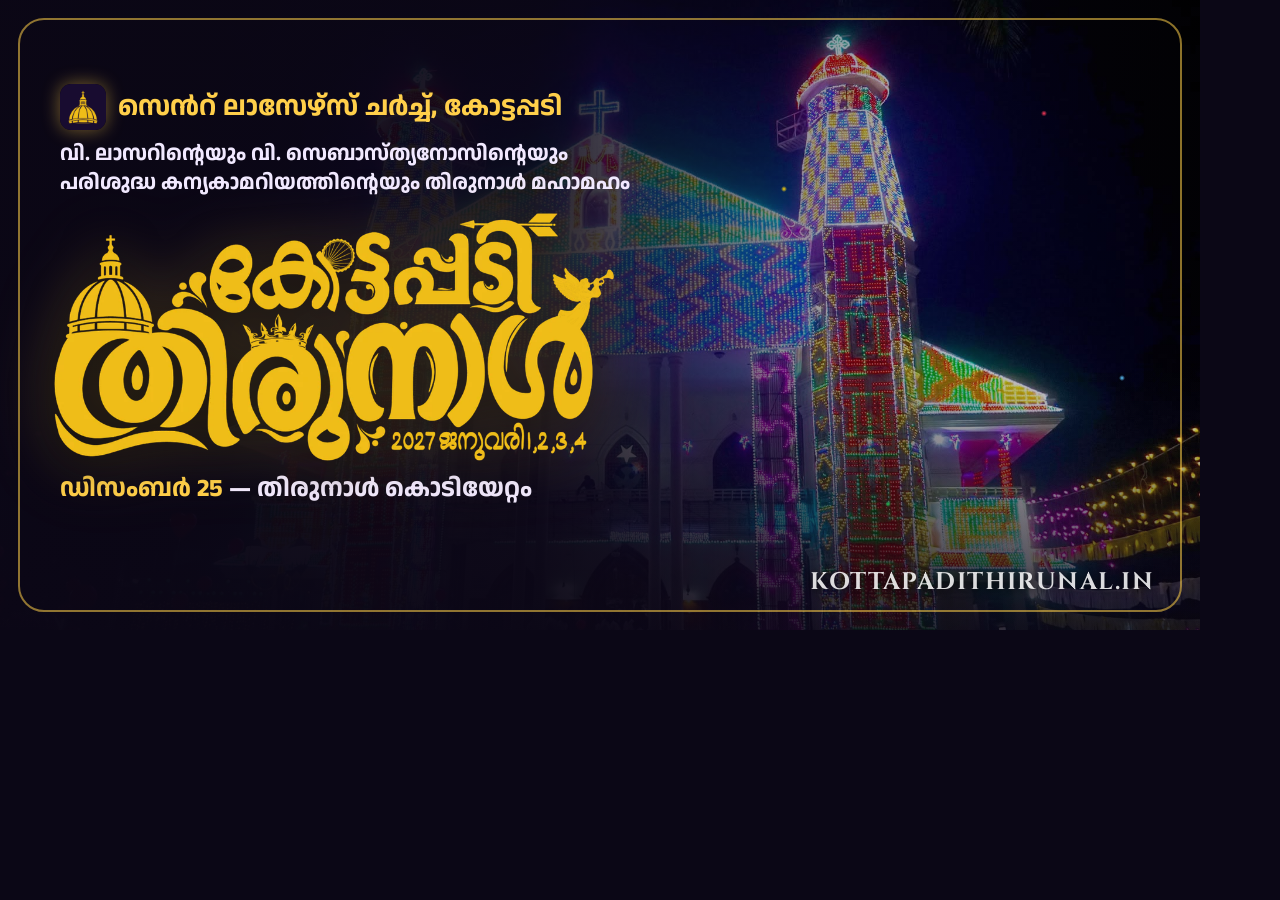
<file: tools/og-card.html>
<!doctype html>
<!-- Source for images/og-kottapadi-thirunal-v4.jpg (the WhatsApp / Facebook link preview).
     Not linked from the site. Regenerate with tools/make-og.sh after editing. -->
<html lang="ml">
<head>
<meta charset="utf-8">
<link rel="stylesheet" href="https://fonts.googleapis.com/css2?family=Anek+Malayalam:wdth,wght@75..125,400..800&family=Cinzel:wght@600;700&display=block">
<style>
  html,body{margin:0;width:1200px;height:630px;overflow:hidden;background:#0b0716}
  .card{position:relative;width:1200px;height:630px;overflow:hidden;font-family:"Anek Malayalam",sans-serif;color:#fff}
  .photo{position:absolute;inset:0;background:url(../images/church-lights.jpg) 72% 40%/cover}
  .shade{position:absolute;inset:0;background:linear-gradient(90deg,rgba(11,7,22,.97) 0%,rgba(11,7,22,.92) 44%,rgba(11,7,22,.4) 68%,rgba(11,7,22,.08) 100%),
         linear-gradient(0deg,rgba(11,7,22,.8),transparent 42%)}
  .frame{position:absolute;inset:18px;border:2px solid rgba(255,207,74,.55);border-radius:26px}
  .text{position:absolute;left:60px;top:84px;width:660px}
  .church{display:flex;align-items:center;gap:12px;font-weight:700;font-size:27px;color:#ffcf4a}
  .church .dome{width:46px;height:46px;border-radius:11px;box-shadow:0 0 18px rgba(255,207,74,.45)}
  .church i{font-style:normal;width:40px;height:40px;border-radius:50%;display:grid;place-items:center;background:radial-gradient(circle,#ffe58a,#f5a524);color:#2a1600;font-size:22px;box-shadow:0 0 18px rgba(255,207,74,.6)}
  .feast{margin:10px 0 0;font-weight:700;font-size:21px;line-height:1.4;color:#f1e9ff}
  .logo{display:block;width:560px;margin:14px 0 0 -6px;filter:drop-shadow(0 8px 20px rgba(0,0,0,.6)) drop-shadow(0 0 30px rgba(255,207,74,.25))}
  .kodi{margin-top:10px;font-weight:700;font-size:25px;color:#f1e9ff}
  .kodi em{font-style:normal;color:#ffcf4a}
  .url{position:absolute;right:46px;bottom:32px;font-family:Cinzel,serif;font-weight:700;font-size:24px;letter-spacing:.06em;color:#fff;opacity:.85;text-shadow:0 2px 8px #000}
  .dots{position:absolute;right:0;top:0;width:520px;height:100%;pointer-events:none;
        background-image:radial-gradient(3px 3px at 20% 30%,#ffd60a,transparent),radial-gradient(3px 3px at 70% 18%,#ff3b5c,transparent),radial-gradient(3px 3px at 85% 60%,#5ec8ff,transparent),radial-gradient(3px 3px at 40% 80%,#22c55e,transparent)}
</style>
</head>
<body>
  <div class="card">
    <div class="photo"></div><div class="shade"></div><div class="dots"></div><div class="frame"></div>
    <div class="text">
      <div class="church"><img class="dome" src="../images/icon-512.png" alt="">സെൻറ് ലാസേഴ്സ് ചർച്ച്, കോട്ടപ്പടി</div>
      <p class="feast">വി. ലാസറിന്റെയും വി. സെബാസ്ത്യനോസിന്റെയും<br>പരിശുദ്ധ കന്യകാമറിയത്തിന്റെയും തിരുനാൾ മഹാമഹം</p>
      <img class="logo" src="../images/logos/kottapadi-thirunal.webp" alt="">
      <div class="kodi"><em>ഡിസംബർ 25</em> — തിരുനാൾ കൊടിയേറ്റം</div>
    </div>
    <div class="url">KOTTAPADITHIRUNAL.IN</div>
  </div>
</body>
</html>
</file>
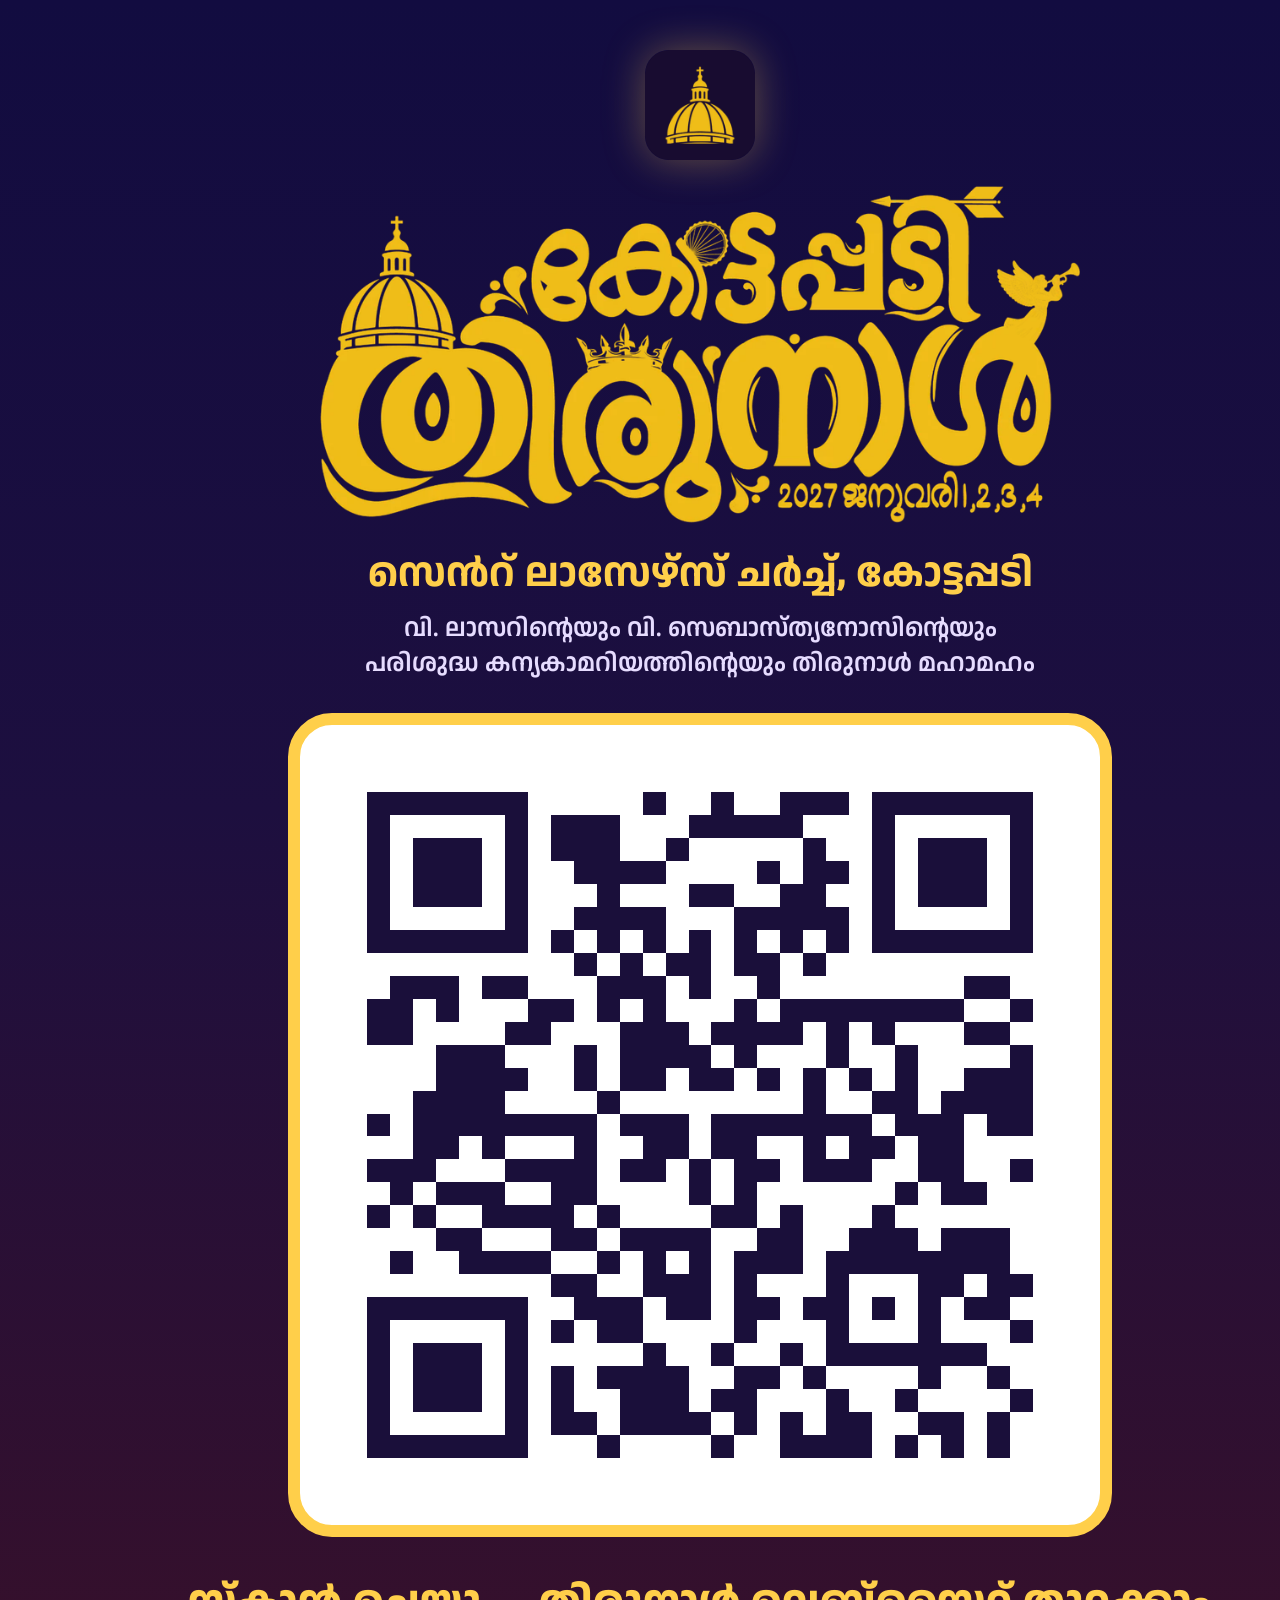
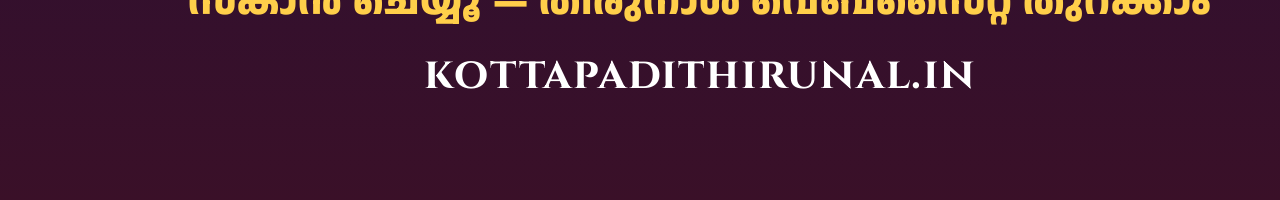
<file: tools/qr-poster.html>
<!doctype html>
<!-- Source for images/qr-kottapadi-thirunal-poster.png (1400 x 1800). Render with headless Chrome, as in tools/make-og.sh. -->
<html lang="ml">
<head>
<meta charset="utf-8">
<link rel="stylesheet" href="https://fonts.googleapis.com/css2?family=Anek+Malayalam:wdth,wght@75..125,400..800&family=Cinzel:wght@600;700&display=block">
<style>
  html,body{margin:0;width:1400px;height:1800px;overflow:hidden}
  body{background:linear-gradient(180deg,#120c40 0%,#1d0f3f 45%,#3a1028 100%);color:#fff;font-family:"Anek Malayalam",sans-serif;text-align:center}
  .dome{display:block;width:110px;height:110px;margin:50px auto 0;border-radius:24px;box-shadow:0 0 40px rgba(255,207,74,.35)}
  .logo{display:block;width:760px;margin:26px auto 0}
  .church{margin:22px 0 0;font-size:40px;font-weight:700;color:#ffcf4a}
  .feast{margin:8px 0 0;font-size:25px;font-weight:600;color:#e6dcff;line-height:1.4}
  .card{width:800px;height:800px;margin:32px auto 0;background:#fff;border:12px solid #ffcf4a;border-radius:44px;display:grid;place-items:center}
  .card img{width:666px;height:666px;image-rendering:pixelated}
  .scan{margin:36px 0 0;font-family:"Anek Malayalam",sans-serif;font-weight:800;font-size:40px;letter-spacing:.02em;color:#ffcf4a}
  .url{margin:14px 0 0;font-family:Cinzel,serif;font-weight:700;font-size:44px;letter-spacing:.04em;color:#fff}
</style>
</head>
<body>
  <img class="dome" src="../images/icon-512.png" alt="">
  <img class="logo" src="../images/logos/kottapadi-thirunal.webp" alt="">
  <p class="church">സെൻറ് ലാസേഴ്സ് ചർച്ച്, കോട്ടപ്പടി</p>
  <p class="feast">വി. ലാസറിന്റെയും വി. സെബാസ്ത്യനോസിന്റെയും<br>പരിശുദ്ധ കന്യകാമറിയത്തിന്റെയും തിരുനാൾ മഹാമഹം</p>
  <div class="card"><img src="qr-plain.png" alt=""></div>
  <p class="scan">സ്കാൻ ചെയ്യൂ — തിരുനാൾ വെബ്സൈറ്റ് തുറക്കാം</p>
  <p class="url">kottapadithirunal.in</p>
</body>
</html>
</file>
